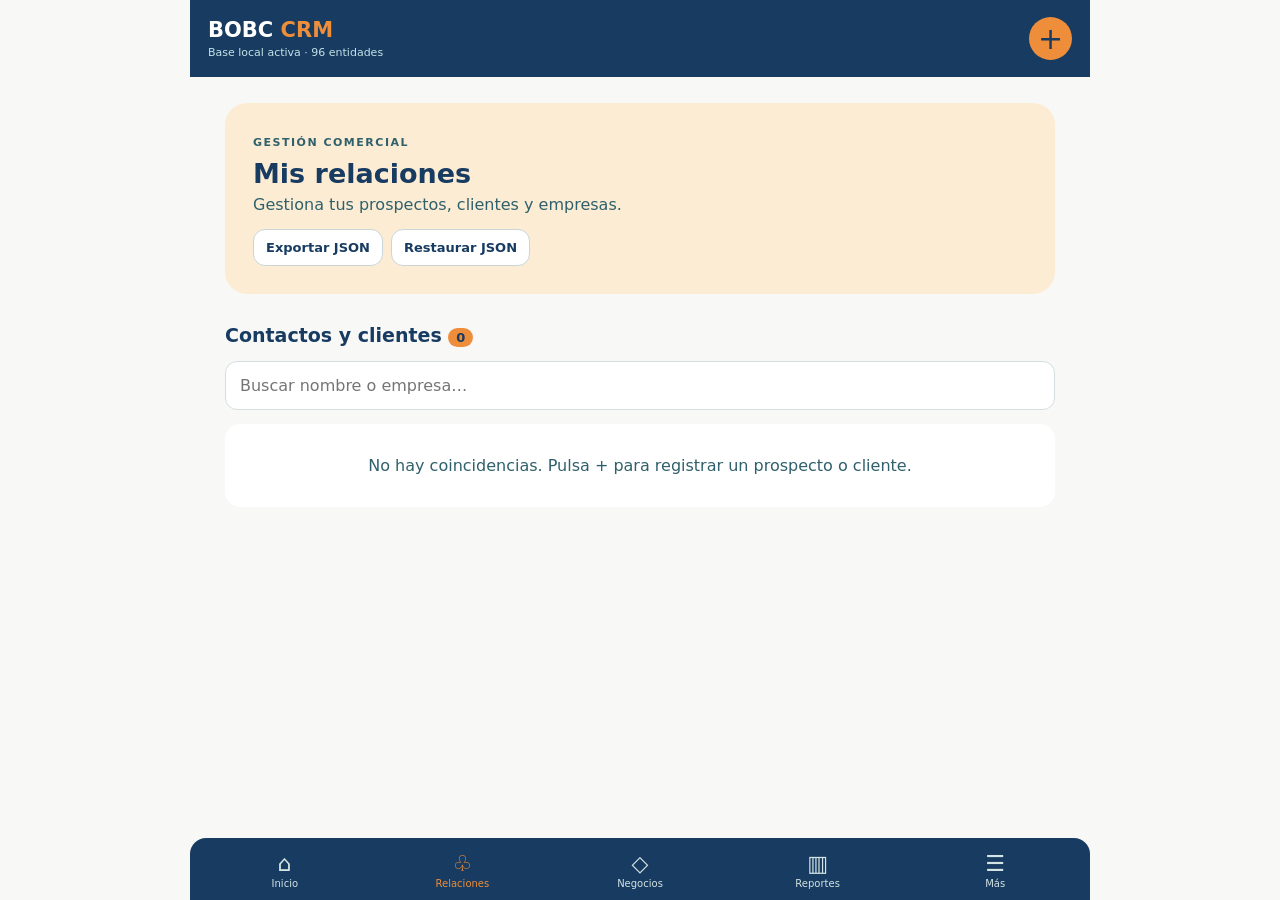
<file: docs/bobc-crm/index.html>
<!doctype html><html lang="es"><head><meta charset="utf-8"><meta name="viewport" content="width=device-width,initial-scale=1,viewport-fit=cover"><meta name="theme-color" content="#173B61"><title>BOBC CRM Web</title><link rel="stylesheet" href="./css/theme.css"></head><body><div class="app"><header><div><strong class="brand">BOBC <em>CRM</em></strong><small id="status">Inicializando…</small></div><button id="new" class="add" aria-label="Nuevo cliente">+</button></header><main><section class="hero"><small>GESTIÓN COMERCIAL</small><h1>Mis relaciones</h1><p>Gestiona tus prospectos, clientes y empresas.</p><div class="actions"><button id="backup">Exportar JSON</button><button id="import">Restaurar JSON</button><input type="file" id="file" accept="application/json,.json" hidden></div></section><section id="relPanel"><div class="list-head"><h2>Contactos y clientes <span id="count">0</span></h2></div><input id="search" type="search" placeholder="Buscar nombre o empresa…" aria-label="Buscar"><div id="records"></div></section><section id="moduleRoot" hidden></section><section id="placeholder" hidden><h2 id="placeholderTitle">Módulo</h2><p>El modelo de datos está preparado. Esta pantalla se agregará en una siguiente fase.</p></section></main><nav aria-label="Navegación"><button data-tab="inicio">⌂<span>Inicio</span></button><button data-tab="relaciones" class="active">♧<span>Relaciones</span></button><button data-tab="comercial">◇<span>Negocios</span></button><button data-tab="reportes">▥<span>Reportes</span></button><button data-tab="mas">☰<span>Más</span></button></nav></div><dialog id="dialog"><form id="form"><h2>Nuevo registro</h2><label>Nombre o empresa<input id="personName" required maxlength="200"></label><label>Tipo<select id="personType"><option value="PERSON">Persona</option><option value="ORGANIZATION">Empresa</option></select></label><label>Estado<select id="personStage"><option value="LEAD">Prospecto</option><option value="CUSTOMER">Cliente</option></select></label><div class="dialog-actions"><button type="button" id="cancel">Cancelar</button><button class="primary">Guardar</button></div></form></dialog><div id="notice" role="status" aria-live="polite"></div><script type="module" src="./js/app.js"></script></body></html>
</file>
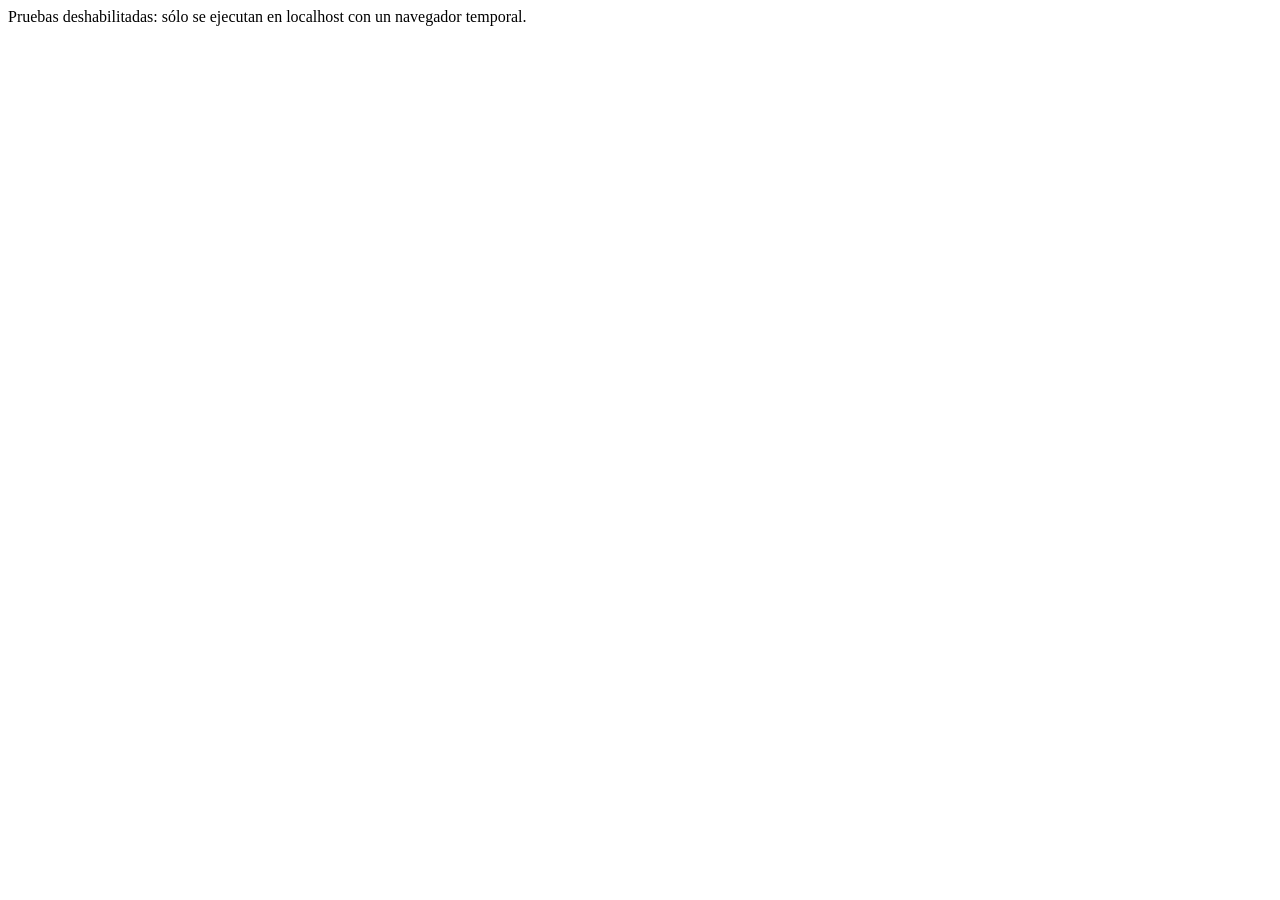
<file: docs/bobc-crm/tests/browser.html>
<!doctype html>
<html lang="es"><head><meta charset="utf-8"><base href="../"><title>BOBC CRM browser QA</title></head>
<body><p>Pruebas de IndexedDB: ejecutar con run_browser_tests.py.</p>
<script type="module">
if (['127.0.0.1', 'localhost', '[::1]'].includes(location.hostname)) {
  await import('./tests/browser-tests.js');
} else {
  document.body.textContent = 'Pruebas deshabilitadas: sólo se ejecutan en localhost con un navegador temporal.';
}
</script></body></html>
</file>
<file: docs/bobc-crm/css/theme.css>
:root{--denim:#173B61;--turq:#2F606B;--blue:#7D959E;--orange:#EE8E3B;--pure:#FCECD4;--bg:#f8f8f6;font-family:system-ui,-apple-system,Segoe UI,sans-serif;color:var(--denim)}*{box-sizing:border-box}body{margin:0;background:var(--bg)}button,input,select{font:inherit}button{cursor:pointer}.app{max-width:900px;min-height:100dvh;margin:auto}header{position:sticky;top:0;z-index:2;padding:17px 18px;display:flex;justify-content:space-between;align-items:center;background:var(--denim);color:white}header small{display:block;font-size:11px;color:#c6e2e8;margin-top:4px}.brand{font-size:21px;font-weight:850}.brand em{font-style:normal;color:var(--orange)}.add{border:0;border-radius:50%;background:var(--orange);color:var(--denim);height:43px;width:43px;font-size:30px}main{padding:18px 16px 115px}.hero{background:var(--pure);border-radius:22px;padding:21px;margin-bottom:22px}.hero small{font-size:11px;letter-spacing:1.5px;color:var(--turq);font-weight:700}h1{font-size:27px;margin:8px 0 3px}p{color:var(--turq);margin:6px 0 15px}.actions{display:flex;gap:8px;flex-wrap:wrap}.actions button,.dialog-actions button{border:1px solid #c9d5d9;background:white;color:var(--denim);border-radius:12px;padding:10px 12px;font-size:13px;font-weight:650}.list-head{display:flex;justify-content:space-between;align-items:center}h2{font-size:19px;margin:8px 0 15px}h2 span{background:var(--orange);padding:2px 8px;border-radius:30px;font-size:13px}#search{width:100%;padding:14px;border:1px solid #d5dfe1;border-radius:12px;background:white;margin-bottom:14px}.record{display:flex;gap:12px;align-items:center;justify-content:space-between;border:1px solid #e6e7e7;background:#fff;border-radius:14px;padding:16px;margin-bottom:9px;box-shadow:0 2px 7px #173b6108}.record b{font-size:15px}.record small{display:block;color:var(--turq);margin-top:5px}.mini{background:var(--pure);color:var(--denim);border:0;border-radius:9px;padding:8px 11px;font-size:12px}.empty{text-align:center;color:var(--turq);padding:32px 10px;background:white;border-radius:15px}nav{position:fixed;bottom:0;left:50%;transform:translateX(-50%);width:min(900px,100%);background:var(--denim);display:grid;grid-template-columns:repeat(5,1fr);padding:12px 6px calc(10px + env(safe-area-inset-bottom));border-radius:16px 16px 0 0;z-index:2}nav button{border:0;background:none;color:#d4e3e3;font-size:22px;display:grid;gap:2px;justify-items:center}nav span{font-size:10px}nav button.active{color:var(--orange)}dialog{border:0;border-radius:20px;padding:23px;width:min(440px,calc(100% - 28px));box-shadow:0 18px 90px #172a46aa}dialog::backdrop{background:#102a4266}form label{display:block;margin:14px 0;font-weight:600;font-size:13px}form input,form select{display:block;width:100%;padding:12px;border:1px solid #cad5d7;border-radius:9px;margin-top:6px}.dialog-actions{display:flex;justify-content:end;gap:9px}.dialog-actions .primary{background:var(--orange);border-color:var(--orange)}#notice:not(:empty){position:fixed;left:10%;right:10%;bottom:90px;z-index:9;background:var(--turq);color:white;padding:12px;border-radius:12px;text-align:center}@media(min-width:700px){main{padding:26px 35px 120px}.hero{padding:28px}}
</file>
